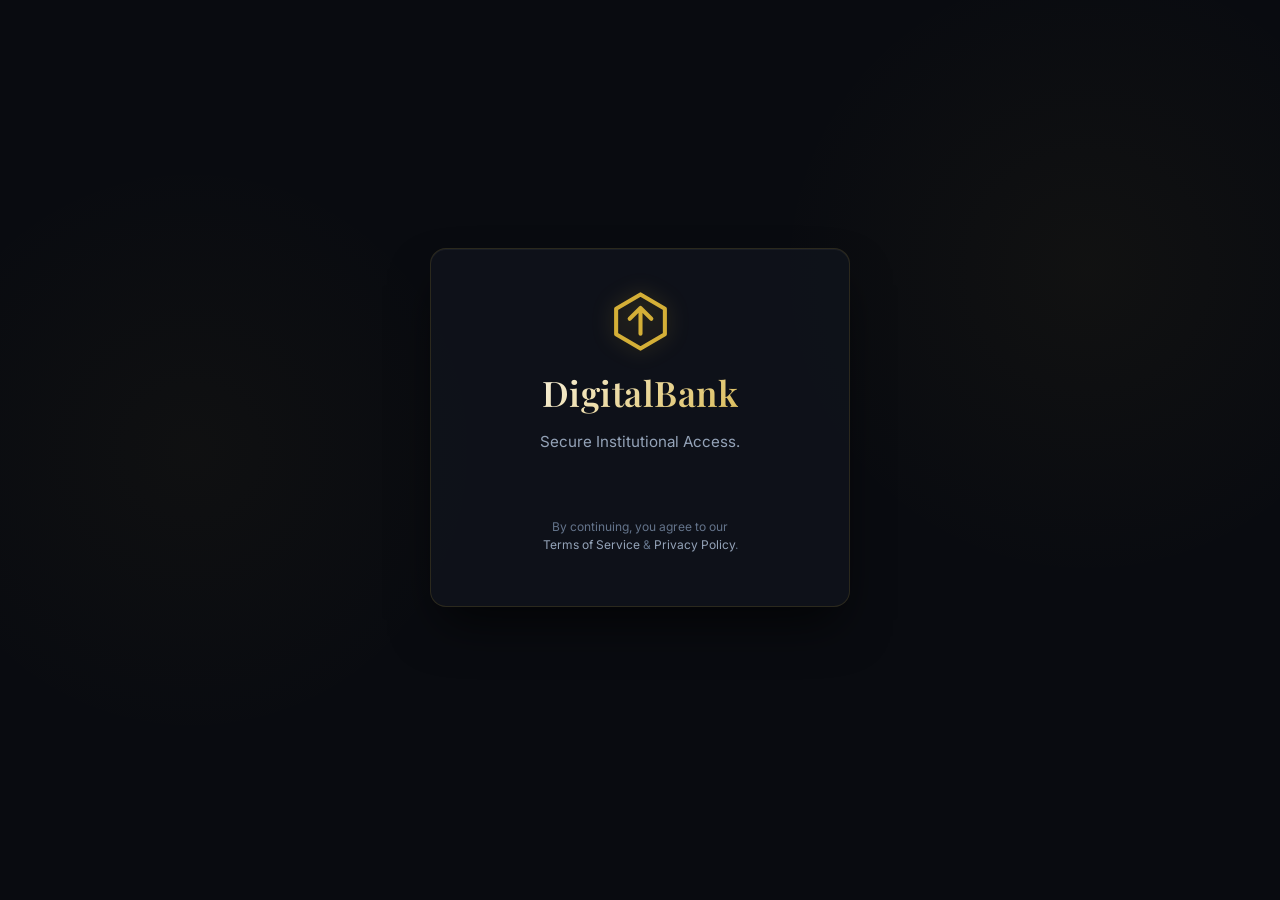
<file: index.html>
<!DOCTYPE html>
<html lang="en">
<head>
    <meta charset="UTF-8">
    <meta name="viewport" content="width=device-width, initial-scale=1.0">
    <title>DigitalBank | Institutional Access</title>
    <script src="https://accounts.google.com/gsi/client" async defer></script>
    <link rel="stylesheet" href="style.css">
</head>
<body style="background-color: #121212; color: white; font-family: Arial, sans-serif; text-align: center; margin: 0; display: flex; justify-content: center; align-items: center; min-height: 100vh;">

    <div class="glass-panel" id="loginCard">
        
        <div style="display: flex; justify-content: center; margin-bottom: 15px;">
            <svg width="65" height="65" viewBox="0 0 48 48" fill="none" xmlns="http://www.w3.org/2000/svg" style="filter: drop-shadow(0 0 10px rgba(212, 175, 55, 0.3));">
                <path d="M24 4L42 14.5V33.5L24 44L6 33.5V14.5L24 4Z" stroke="#D4AF37" stroke-width="3" stroke-linecap="round" stroke-linejoin="round"/>
                <path d="M24 33V14M24 14L16 22M24 14L32 22" stroke="#D4AF37" stroke-width="3" stroke-linecap="round" stroke-linejoin="round"/>
            </svg>
        </div>

        <h1 style="margin-bottom: 5px; font-size: 2.2rem; margin-top: 0;">DigitalBank</h1>
        <p style="margin-bottom: 35px; font-size: 0.95rem;" id="loginSubtitle">Secure Institutional Access.</p>

        <div id="googleAuthSection">
            <div id="g_id_onload" data-client_id="983715185680-0tv318044796ue5vd9frabet52gg443o.apps.googleusercontent.com" data-context="signin" data-callback="handleGoogleLogin"></div>
            <div class="google-btn-wrapper">
                <div class="g_id_signin" data-type="standard" data-shape="pill" data-theme="outline" data-text="continue_with" data-size="large" data-logo_alignment="center"></div>
            </div>
            <p style="font-size: 0.75rem; color: #64748B; margin-top: 10px; line-height: 1.5;">
                By continuing, you agree to our <br>
                <a href="#" style="color: #94A3B8; text-decoration: none;">Terms of Service</a> & <a href="#" style="color: #94A3B8; text-decoration: none;">Privacy Policy</a>.
            </p>
        </div>

        <div id="pinUnlockSection" style="display: none;">
            <div class="input-group">
                <input type="password" id="fastUnlockPin" class="glass-input" maxlength="4" placeholder="••••" style="font-size: 2.5rem; letter-spacing: 15px; text-align: center; margin-bottom: 15px;">
            </div>
            <div id="unlockError" class="error-text" style="text-align: center;"></div>
            <button class="glass-btn" onclick="executePinUnlock()">Continue</button>
            <p style="font-size: 0.8rem; color: #64748B; margin-top: 20px; cursor: pointer; transition: color 0.2s;" onclick="forceGoogleLogin()">Not you? Sign in with a different account.</p>
        </div>
    </div>

    <div id="onboardingModal" class="modal-overlay">
        <div class="glass-panel" style="max-width: 600px; width: 90%;">
            
            <h2 style="margin-top: 0;">Account Origination</h2>
            <div class="progress-container">
                <div class="progress-bar" id="progressBar"></div>
            </div>

            <div id="step0" class="wizard-step active">
                <p style="text-align: left; margin-bottom: 20px; color: var(--accent-gold);">Terms: Legal Agreements</p>
                <div class="terms-box">
                    <strong>DigitalBank Master Services Agreement</strong><br><br>
                    1. <strong>Acceptance of Terms:</strong> By accessing or using DigitalBank's institutional services, you agree to be bound by these Terms of Service and our Privacy Policy.<br><br>
                    2. <strong>Identity Verification (KYC):</strong> You consent to provide accurate, current, and complete information as required by global Anti-Money Laundering (AML) regulations.<br><br>
                    3. <strong>Fund Origination:</strong> You certify that all initial deposits and subsequent transfers are derived from legitimate, legal sources.<br><br>
                    4. <strong>Security Responsibilities:</strong> You are strictly liable for maintaining the confidentiality of your 10-digit Account Number and 4-digit PIN. DigitalBank is not liable for unauthorized access resulting from user negligence.<br><br>
                    5. <strong>Account Termination:</strong> We reserve the right to freeze or terminate access to the vault immediately upon suspicion of fraudulent or unauthorized activity.
                </div>
                <div class="btn-container">
                    <button class="glass-btn secondary" onclick="document.getElementById('onboardingModal').style.display='none'">Decline & Exit</button>
                    <button class="glass-btn" onclick="goToStep(1)">I Accept & Agree ↗</button>
                </div>
            </div>

            <div id="step1" class="wizard-step">
                <p style="text-align: left; margin-bottom: 20px; color: var(--accent-gold);">Step 1: Personal KYC</p>
                <div class="form-grid">
                    <div class="input-group">
                        <label class="input-label">Full Name</label>
                        <input type="text" id="regName" class="glass-input" placeholder="John Doe">
                    </div>
                    <div class="input-group">
                        <label class="input-label">Date of Birth</label>
                        <input type="date" id="regDob" class="glass-input" style="color-scheme: dark;">
                    </div>
                    <div class="input-group">
                        <label class="input-label">Email Address</label>
                        <input type="email" id="regEmail" class="glass-input" placeholder="john@example.com">
                    </div>
                    <div class="input-group">
                        <label class="input-label">Country Code & Phone</label>
                        <div style="display: flex; gap: 5px;">
                            <select id="regCode" class="glass-input" style="width: 35%; padding: 14px 5px;">
                                <option value="+1">+1 (US)</option>
                                <option value="+44">+44 (UK)</option>
                                <option value="+234">+234 (NG)</option>
                                <option value="+61">+61 (AU)</option>
                            </select>
                            <input type="tel" id="regPhone" class="glass-input" style="width: 65%;" placeholder="000 000 0000">
                        </div>
                    </div>
                    <div class="input-group">
                        <label class="input-label">Country</label>
                        <input type="text" id="regCountry" class="glass-input" placeholder="United States">
                    </div>
                    <div class="input-group">
                        <label class="input-label">Residential Address</label>
                        <input type="text" id="regAddress" class="glass-input" placeholder="123 Wall St, NY">
                    </div>
                </div>
                <div id="step1Error" class="error-text" style="margin-top: 15px; margin-bottom: 15px;">All fields are required.</div>
                <button class="glass-btn" onclick="validateStep1()">Proceed to Step 2 ↗</button>
            </div>

            <div id="step2" class="wizard-step">
                <p style="text-align: left; margin-bottom: 20px; color: var(--accent-gold);">Step 2: Next of Kin Details</p>
                <div class="form-grid">
                    <div class="input-group">
                        <label class="input-label">Full Name</label>
                        <input type="text" id="nokName" class="glass-input" placeholder="Jane Doe">
                    </div>
                    <div class="input-group">
                        <label class="input-label">Date of Birth</label>
                        <input type="date" id="nokDob" class="glass-input" style="color-scheme: dark;">
                    </div>
                    <div class="input-group">
                        <label class="input-label">Phone Number</label>
                        <input type="tel" id="nokPhone" class="glass-input" placeholder="+1 000 000 0000">
                    </div>
                    <div class="input-group">
                        <label class="input-label">Home Address</label>
                        <input type="text" id="nokAddress" class="glass-input" placeholder="456 Main St, NY">
                    </div>
                </div>
                <div id="step2Error" class="error-text" style="margin-top: 15px; margin-bottom: 15px;">All fields are required.</div>
                <div class="btn-container">
                    <button class="glass-btn secondary" onclick="goToStep(1)">Back</button>
                    <button class="glass-btn" onclick="validateStep2()">Proceed to Step 3 ↗</button>
                </div>
            </div>

            <div id="step3" class="wizard-step">
                <p style="text-align: left; margin-bottom: 20px; color: var(--accent-gold);">Step 3: Security & Credentials</p>
                <div class="input-group" style="margin-bottom: 15px;">
                    <label class="input-label">Your Unique 10-Digit Account Number</label>
                    <input type="text" id="accountNumberDisplay" class="glass-input" readonly>
                </div>
                <button class="glass-btn secondary" style="margin-bottom: 25px; padding: 10px;" onclick="enableEdit()">Customize Account Number</button>
                
                <div class="input-group">
                    <label class="input-label">Create 4-Digit Security PIN</label>
                    <input type="password" id="pinInput" class="glass-input" maxlength="4" placeholder="••••">
                </div>
                <div id="step3Error" class="error-text">Account must be 10 digits. PIN must be 4 digits.</div>
                
                <div class="btn-container">
                    <button class="glass-btn secondary" onclick="goToStep(2)">Back</button>
                    <button class="glass-btn" onclick="validateSecurityStep()">Proceed to Step 4 ↗</button>
                </div>
            </div>

            <div id="step4" class="wizard-step">
                <p style="text-align: left; margin-bottom: 20px; color: var(--accent-gold);">Step 4: Initial Account Funding</p>
                <p style="font-size: 0.9rem; color: var(--text-secondary); margin-bottom: 25px;">Please enter your initial deposit amount to activate the account. (Range: $100 - $1,000,000)</p>
                
                <div class="input-group">
                    <label class="input-label">Deposit Amount (USD)</label>
                    <input type="number" id="depositAmount" class="glass-input" placeholder="50000.00" min="100" max="1000000">
                </div>
                
                <div id="step4Error" class="error-text">Amount must be between $100 and $1,000,000.</div>
                
                <div id="globalError" class="error-text" style="text-align: center;"></div>
                
                <div class="btn-container">
                    <button class="glass-btn secondary" onclick="goToStep(3)">Back</button>
                    <button class="glass-btn" onclick="finalizeOrigination()">Launch Vault ↗</button>
                </div>
            </div>

        </div>
    </div>

    <script>
        // THE FIX: The State Machine. Keeps track of our 4 steps.
        let currentStep = 1;

        // THE FIX: The Step 1 Validation Gate
        function validateStep1() {
            let name = document.getElementById("regName").value.trim();
            let dob = document.getElementById("regDob").value.trim();
            let email = document.getElementById("regEmail").value.trim();
            let phone = document.getElementById("regPhone").value.trim();
            let country = document.getElementById("regCountry").value.trim();
            let address = document.getElementById("regAddress").value.trim();
            
            let err = document.getElementById("step1Error");
            if (!name || !dob || !email || !phone || !country || !address) {
                err.style.display = "block";
                return;
            }
            err.style.display = "none";
            goToStep(2);
        }

        // THE FIX: The Step 2 Validation Gate
        function validateStep2() {
            let nName = document.getElementById("nokName").value.trim();
            let nDob = document.getElementById("nokDob").value.trim();
            let nPhone = document.getElementById("nokPhone").value.trim();
            let nAddress = document.getElementById("nokAddress").value.trim();
            
            let err = document.getElementById("step2Error");
            if (!nName || !nDob || !nPhone || !nAddress) {
                err.style.display = "block";
                return;
            }
            err.style.display = "none";
            goToStep(3);
        }

        function goToStep(stepNumber) {
            // Hide all steps
            document.querySelectorAll('.wizard-step').forEach(el => el.classList.remove('active'));
            // Hide all errors
            document.querySelectorAll('.error-text').forEach(el => el.style.display = 'none');
            
            // Show the target step
            document.getElementById(`step${stepNumber}`).classList.add('active');
            currentStep = stepNumber;
            
            // THE FIX: Updating the progress bar mathematically. Step 0 is 5%, Step 4 is 100%.
            let progress = stepNumber === 0 ? 5 : (stepNumber / 4) * 100;
            document.getElementById('progressBar').style.width = `${progress}%`;
        }

        // Standard Google Auth Login
        function handleGoogleLogin(response) {
            const visitorBadge = response.credential;
            fetch("https://digitalbank-api-oluyemi.onrender.com/api/auth", {
                method: "POST",
                headers: { "Content-Type": "application/json" },
                body: JSON.stringify({ token: visitorBadge })
            })
            .then(res => res.json())
            .then(data => {
                localStorage.setItem("digitalBankId", data.googleId.trim());
                if (data.status === "existing_user") {
                    window.location.replace("./home.html");
                } else {
                    document.getElementById("onboardingModal").style.display = "flex";
                    let randomAcc = Math.floor(1000000000 + Math.random() * 9000000000).toString();
                    document.getElementById("accountNumberDisplay").value = randomAcc;
                    goToStep(0); // THE FIX: Force the user to read and accept the T&C first
                }
            })
            .catch(error => console.error("Auth failed:", error));
        }

        function enableEdit() {
            let accInput = document.getElementById("accountNumberDisplay");
            accInput.removeAttribute("readonly");
            accInput.focus();
            accInput.style.border = "1px solid var(--accent-gold)"; 
            accInput.style.background = "rgba(0,0,0,0.6)";
            accInput.style.color = "white";
        }

        // Validating Step 3 before allowing them to go to the Funding Step
        function validateSecurityStep() {
            let finalAccount = document.getElementById("accountNumberDisplay").value;
            let finalPin = document.getElementById("pinInput").value;
            
            if (!/^\d{10}$/.test(finalAccount) || !/^\d{4}$/.test(finalPin)) {
                document.getElementById("step3Error").style.display = "block";
                return;
            }
            goToStep(4);
        }

        // THE FIX: The Massive Payload Compiler
        function finalizeOrigination() {
            let deposit = parseFloat(document.getElementById("depositAmount").value);
            let errorDiv = document.getElementById("step4Error");
            let globalError = document.getElementById("globalError");
            
            errorDiv.style.display = "none";
            globalError.style.display = "none";

            // Strict range validation constraint requested by user
            if (isNaN(deposit) || deposit < 100 || deposit > 1000000) {
                errorDiv.style.display = "block";
                return;
            }

            // Compiling EVERY piece of data from the 4 steps into one massive JSON package
            let accountData = {
                googleId: localStorage.getItem("digitalBankId"),
                accountNumber: document.getElementById("accountNumberDisplay").value,
                pin: document.getElementById("pinInput").value,
                initialDeposit: deposit,
                
                // Step 1 Data
                fullName: document.getElementById("regName").value,
                dob: document.getElementById("regDob").value,
                email: document.getElementById("regEmail").value,
                phone: document.getElementById("regCode").value + " " + document.getElementById("regPhone").value,
                country: document.getElementById("regCountry").value,
                address: document.getElementById("regAddress").value,
                
                // Step 2 Data
                nokName: document.getElementById("nokName").value,
                nokDob: document.getElementById("nokDob").value,
                nokPhone: document.getElementById("nokPhone").value,
                nokAddress: document.getElementById("nokAddress").value
            };

            // We will point this to our updated Java endpoint in the next step
            fetch("https://digitalbank-api-oluyemi.onrender.com/api/register", {
                method: "POST",
                headers: { "Content-Type": "application/json" },
                body: JSON.stringify(accountData)
            })
            .then(response => {
                if (!response.ok) return response.text().then(err => { throw new Error(err); });
                return response.text();
            })
            .then(serverMessage => {
                window.location.replace("./home.html");
            })
            .catch(error => {
                globalError.innerText = error.message;
                globalError.style.display = "block";
            });
        }

        // THE FIX: The Boot Sequence
        document.addEventListener("DOMContentLoaded", () => {
            let savedId = localStorage.getItem("digitalBankId");
            // If a saved ID exists on the hard drive, we hide Google and deploy the PIN pad
            if (savedId && savedId !== "") {
                document.getElementById("googleAuthSection").style.display = "none";
                document.getElementById("pinUnlockSection").style.display = "block";
                document.getElementById("loginSubtitle").innerText = "Welcome back. Enter PIN to unlock.";
            }
        });

        // THE FIX: The PIN Verification Engine
        function executePinUnlock() {
            let pin = document.getElementById("fastUnlockPin").value;
            let err = document.getElementById("unlockError");
            err.style.display = "none";

            if (!/^\d{4}$/.test(pin)) {
                err.innerText = "Please enter your 4-digit PIN.";
                err.style.display = "block";
                return;
            }

            let savedId = localStorage.getItem("digitalBankId");

            // Ping the new Java endpoint we are about to build
            fetch("https://digitalbank-api-oluyemi.onrender.com/api/verify-pin", {
                method: "POST",
                headers: { "Content-Type": "application/json" },
                body: JSON.stringify({ googleId: savedId, pin: pin })
            })
            .then(res => {
                if (!res.ok) throw new Error("Invalid Security PIN.");
                window.location.replace("./home.html"); // Access Granted!
            })
            .catch(error => {
                err.innerText = error.message;
                err.style.display = "block";
                document.getElementById("fastUnlockPin").value = ""; // Clear the pad on failure
            });
        }

        // Failsafe to allow users to switch accounts
        function forceGoogleLogin() {
            localStorage.removeItem("digitalBankId");
            window.location.reload();
        }
    </script>
</body>
</html>
</file>
<file: style.css>
/* ==========================================================================
   1. TYPOGRAPHY & TEXT STYLING
   ========================================================================== */
/* Importing a premium editorial serif (Playfair) for authority, and a highly legible sans-serif (Inter) for data readability. */
@import url('https://fonts.googleapis.com/css2?family=Inter:wght@300;400;500;600&family=Playfair+Display:wght@600;700&display=swap');

:root {
    /* 2. COLORS & BACKGROUNDS (Institutional Forex Palette) */
    --bg-midnight: #090B10;          /* Ultra-deep navy/charcoal for the void */
    --surface-glass: rgba(18, 22, 31, 0.65); /* Translucent container background */
    --border-micro: rgba(212, 175, 55, 0.15); /* Subtle gold wireframe */
    --accent-gold: #D4AF37;          /* Classic physical gold accent */
    --accent-gold-hover: #F3C332;
    --text-primary: #F8FAFC;         /* Crisp off-white for maximum legibility */
    --text-secondary: #94A3B8;       /* Muted slate for hierarchical balancing */
    --text-error: #FF4D4F;           /* High-visibility red for critical alerts */
    
    /* 6. ANIMATIONS & MOTION */
    /* A snappy cubic-bezier curve creates a physical, spring-like feel (250ms) */
    --motion-snappy: 250ms cubic-bezier(0.175, 0.885, 0.32, 1.275);
    --motion-smooth: 300ms ease-in-out;
}

/* OVERRIDING INLINE HTML STYLES */
body {
    background-color: var(--bg-midnight) !important;
    background-image: 
        radial-gradient(circle at 15% 50%, rgba(212, 175, 55, 0.03), transparent 25%),
        radial-gradient(circle at 85% 30%, rgba(212, 175, 55, 0.04), transparent 25%) !important;
    color: var(--text-primary) !important;
    font-family: 'Inter', sans-serif !important;
    margin: 0;
    min-height: 100vh;
    overflow-x: hidden;
    
    /* 3. LAYOUT & POSITIONING */
    display: flex;
    flex-direction: column;
    align-items: center;
    padding-top: 5vh !important;
}

h1, h2 {
    font-family: 'Playfair Display', serif;
    font-weight: 600;
    letter-spacing: 0.5px;
    margin-bottom: 10px;
}

h1 {
    font-size: 2.5rem;
    background: linear-gradient(135deg, #FFFFFF 0%, var(--accent-gold) 100%);
    -webkit-background-clip: text;
    /* THE FIX: Adding the standard, universally recognized property to clear the compatibility error */
    background-clip: text;
    -webkit-text-fill-color: transparent;
}

h2 {
    color: var(--accent-gold);
    font-size: 1.8rem;
}

p {
    color: var(--text-secondary);
    font-size: 0.95rem;
    line-height: 1.5;
}

/* ==========================================================================
   3 & 4. CONTAINERS, BORDERS & SHAPES
   ========================================================================== */

/* The Glassmorphism Modal / Backdrop */
.modal-overlay {
    display: none; 
    position: fixed; 
    top: 0; 
    left: 0; 
    width: 100%; 
    height: 100%;
    background: rgba(9, 11, 16, 0.85);
    
    /* THE FIX: A single, absolute Z-Index to guarantee the modal dominates the screen */
    z-index: 3000; 
    
    /* 5. VISUAL EFFECTS (Glassmorphism) */
    backdrop-filter: blur(12px) saturate(150%);
    -webkit-backdrop-filter: blur(12px) saturate(150%);
    
    justify-content: center; 
    align-items: center; 
    
    /* Entrance Animation */
    animation: fadeIn var(--motion-smooth) forwards;
}

/* The Main Dashboard / Modal Cards */
.glass-panel {
    background: var(--surface-glass);
    border: 1px solid var(--border-micro);
    border-radius: 16px; /* Modern, sleek corner rounding */
    padding: 40px; 
    width: 100%;
    max-width: 420px; /* Restricted width for Information Architecture [Guiding the eye to core data] */
    
    /* THE FIX: Modal Overflow Management */
    max-height: 90vh; /* Strictly caps the card height to 90% of the screen */
    overflow-y: auto; /* Activates internal scrolling if the content is too tall */
    
    /* Elevation Depth */
    box-shadow: 
        0 25px 50px -12px rgba(0, 0, 0, 0.7),
        inset 0 1px 0 rgba(255, 255, 255, 0.05);
    
    text-align: center; 
    position: relative;
    
    /* 8. BASIC 3D TRANSFORMATIONS */
    transform-style: preserve-3d;
    perspective: 1000px;
    transition: transform var(--motion-smooth), box-shadow var(--motion-smooth);
}

/* THE FIX: Adding an institutional gold scrollbar specifically for the glass panels */
.glass-panel::-webkit-scrollbar { width: 6px; }
.glass-panel::-webkit-scrollbar-thumb { background: var(--accent-gold); border-radius: 4px; }

/* Sub-panels on the dashboard (if you apply this class to dashboard elements) */
.glass-panel[style*="width: 600px"] {
    max-width: 600px;
}

/* 3D Tilt Effect on Hover - Gives a premium, tactile software feel */
.glass-panel:hover {
    transform: translateY(-5px) rotateX(2deg) rotateY(-2deg);
    box-shadow: 
        20px 30px 60px rgba(0, 0, 0, 0.8),
        inset 0 1px 0 rgba(255, 255, 255, 0.1);
    border-color: rgba(212, 175, 55, 0.3);
}

/* Vault Display Specifics */
#balanceDisplay {
    font-family: 'Inter', sans-serif;
    font-weight: 300;
    font-size: 4rem !important;
    letter-spacing: -1px;
    color: #FFFFFF;
    text-shadow: 0 0 20px rgba(255, 255, 255, 0.1);
}

#accountDisplay {
    font-family: 'Inter', monospace; /* Monospace for numbers ensures vertical alignment */
    color: var(--accent-gold);
    background: rgba(212, 175, 55, 0.05);
    display: inline-block;
    padding: 8px 16px;
    border-radius: 8px;
    border: 1px solid var(--border-micro);
}

/* ==========================================================================
   INPUTS, FORMS & CONTROLS
   ========================================================================== */

/* THE FIX: CSS Grid for forms allows two inputs side-by-side on desktop */
.form-grid {
    display: grid;
    grid-template-columns: 1fr 1fr;
    gap: 15px;
    margin-bottom: 20px;
    text-align: left;
}

.input-group {
    display: flex;
    flex-direction: column;
}

.input-label {
    font-size: 0.8rem;
    color: var(--text-secondary);
    margin-bottom: 5px;
    text-transform: uppercase;
    letter-spacing: 1px;
    padding-left: 5px;
}

.glass-input {
    background: rgba(0, 0, 0, 0.4); 
    border: 1px solid rgba(255, 255, 255, 0.1);
    color: var(--text-primary); 
    padding: 14px 16px; 
    width: 100%; 
    border-radius: 8px;
    font-size: 1rem; 
    font-family: 'Inter', sans-serif;
    transition: all var(--motion-snappy);
    box-shadow: inset 0 2px 4px rgba(0,0,0,0.5);
}

.glass-input:focus {
    outline: none;
    border-color: var(--accent-gold);
    background: rgba(0, 0, 0, 0.6);
    box-shadow: inset 0 2px 4px rgba(0,0,0,0.5), 0 0 15px rgba(212, 175, 55, 0.3);
}

/* Dropdown styling for Country Codes */
select.glass-input {
    appearance: none;
    cursor: pointer;
}

.glass-input[readonly] {
    color: var(--accent-gold);
    background: rgba(212, 175, 55, 0.05);
    letter-spacing: 3px;
    font-family: 'Inter', monospace;
    text-align: center;
}

/* THE FIX: A premium, scrollable glass container for Legal Terms */
.terms-box {
    background: rgba(0, 0, 0, 0.4);
    border: 1px solid rgba(255, 255, 255, 0.1);
    border-radius: 8px;
    height: 200px;
    overflow-y: auto;
    padding: 15px;
    font-size: 0.85rem;
    color: var(--text-secondary);
    text-align: left;
    margin-bottom: 20px;
    line-height: 1.6;
}

/* Custom Gold Scrollbar for the Terms Box */
.terms-box::-webkit-scrollbar { width: 6px; }
.terms-box::-webkit-scrollbar-thumb { background: var(--accent-gold); border-radius: 4px; }

/* ==========================================================================
   MULTI-STEP WIZARD UI
   ========================================================================== */
.wizard-step {
    display: none; /* Hide all steps by default */
    animation: fadeIn var(--motion-smooth) forwards;
}

.wizard-step.active {
    display: block; /* Only show the active step */
}

.progress-container {
    width: 100%;
    height: 4px;
    background: rgba(255,255,255,0.1);
    border-radius: 4px;
    margin-bottom: 30px;
    overflow: hidden;
}

.progress-bar {
    height: 100%;
    background: var(--accent-gold);
    width: 25%; /* Starts at Step 1 */
    transition: width var(--motion-smooth);
    box-shadow: 0 0 10px var(--accent-gold);
}

/* ==========================================================================
   BUTTONS & CALLS TO ACTION (CTA)
   ========================================================================== */

.btn-container {
    display: flex;
    gap: 15px;
    margin-top: 20px;
}

.glass-btn {
    background: var(--accent-gold); 
    border: 1px solid transparent;
    padding: 14px 24px; 
    color: var(--bg-midnight); 
    font-weight: 600; 
    font-size: 1rem;
    letter-spacing: 0.5px;
    border-radius: 8px;
    cursor: pointer; 
    width: 100%; 
    transition: all var(--motion-snappy);
    box-shadow: 0 4px 15px rgba(212, 175, 55, 0.2);
}

.glass-btn:hover {
    background: var(--accent-gold-hover);
    box-shadow: 0 0 25px rgba(212, 175, 55, 0.6);
}

.glass-btn:active {
    transform: scale(0.98);
    box-shadow: 0 0 10px rgba(212, 175, 55, 0.3);
}

.glass-btn.secondary {
    background: transparent;
    border: 1px solid var(--text-secondary);
    color: var(--text-secondary);
    box-shadow: none;
}

.glass-btn.secondary:hover {
    border-color: var(--text-primary);
    color: var(--text-primary);
    background: rgba(255,255,255,0.05);
}

/* ==========================================================================
   DATA VALIDATION VISUALS
   ========================================================================== */

.error-text {
    color: var(--text-error);
    font-size: 0.85rem;
    font-weight: 500;
    display: none; 
    text-align: left;
    margin-top: 10px;
    margin-bottom: 15px;
    padding: 10px;
    background: rgba(255, 77, 79, 0.05);
    border: 1px solid rgba(255, 77, 79, 0.2);
    border-radius: 6px;
    
    /* Slide down and fade in */
    animation: slideDown 200ms ease-out forwards;
}

/* ==========================================================================
   7. RESPONSIVENESS & ADAPTABILITY
   (Moved to the absolute bottom of the file to ensure override priority)
   ========================================================================== */

/* ==========================================================================
   KEYFRAME ANIMATIONS
   ========================================================================== */

@keyframes fadeIn {
    from { opacity: 0; backdrop-filter: blur(0px); }
    to { opacity: 1; backdrop-filter: blur(12px); }
}

@keyframes slideDown {
    from { opacity: 0; transform: translateY(-5px); }
    to { opacity: 1; transform: translateY(0); }
}

/* ==========================================================================
   GOOGLE BUTTON WRAPPER (Premium Integration)
   ========================================================================== */
.google-btn-wrapper {
    display: flex;
    justify-content: center;
    /* THE FIX: Using fit-content to forcefully shrink-wrap the container to the exact size of Google's button */
    width: fit-content;
    /* THE FIX: Adding 'auto' to the left and right margins to mathematically center the shrunken wrapper inside the card */
    margin: 0 auto 25px auto;
    /* THE FIX: Injecting a 2px micro-padding so the hover shadow doesn't clip the top and bottom of the button */
    padding: 2px;
    border-radius: 40px; /* Pre-rounded to match Google's pill shape */
    transition: transform var(--motion-snappy), box-shadow var(--motion-snappy);
    background: transparent;
}

/* THE FIX: Applying our institutional gold glow without physical bouncing */
.google-btn-wrapper:hover {
    box-shadow: 0 0 25px rgba(212, 175, 55, 0.4);
}

.google-btn-wrapper:active {
    transform: scale(0.98); /* A subtle physical press effect inward */
    box-shadow: 0 0 10px rgba(212, 175, 55, 0.2);
}

/* ==========================================================================
   DASHBOARD ARCHITECTURE (home.html)
   ========================================================================== */
.top-nav {
    width: 100%;
    max-width: 1100px;
    margin: 0 auto 30px auto;
    display: flex;
    justify-content: space-between;
    align-items: center;
    padding: 0 20px;
    box-sizing: border-box;
}

.nav-logo {
    font-family: 'Playfair Display', serif;
    font-size: 1.5rem;
    background: linear-gradient(135deg, #FFFFFF 0%, var(--accent-gold) 100%);
    -webkit-background-clip: text;
    background-clip: text;
    -webkit-text-fill-color: transparent;
    font-weight: bold;
}

.nav-logout {
    color: var(--text-secondary);
    font-size: 0.9rem;
    font-weight: 500;
    cursor: pointer;
    transition: color var(--motion-snappy);
}

.nav-logout:hover {
    color: var(--text-error);
}

.dashboard-wrapper {
    width: 100%;
    max-width: 1100px;
    margin: 0 auto;
    display: grid;
    grid-template-columns: 1fr 1.3fr;
    gap: 40px;
    padding: 0 20px;
    box-sizing: border-box;
    animation: slideDown var(--motion-smooth) forwards;
}

/* The Physical 'Black Card' */
.black-card {
    background: linear-gradient(135deg, rgba(30,35,45,0.9) 0%, #050608 100%);
    border: 1px solid rgba(212, 175, 55, 0.3);
    border-radius: 20px;
    padding: 35px;
    position: relative;
    overflow: hidden;
    box-shadow: 
        0 30px 60px -15px rgba(0,0,0,0.9),
        inset 0 1px 2px rgba(255,255,255,0.1);
    transform-style: preserve-3d;
    transition: transform 0.4s cubic-bezier(0.175, 0.885, 0.32, 1.275), box-shadow 0.4s ease;
}

.black-card:hover {
    transform: translateY(-10px) rotateX(4deg) rotateY(-4deg) scale(1.02);
    box-shadow: 
        25px 40px 70px rgba(0,0,0,0.9),
        inset 0 1px 2px rgba(212,175,55,0.2);
}

/* Hyper-realistic EMV Chip */
.card-chip {
    width: 45px;
    height: 35px;
    background: linear-gradient(135deg, #E6C27A 0%, #B89045 100%);
    border-radius: 6px;
    margin-bottom: 40px;
    box-shadow: inset 0 0 5px rgba(0,0,0,0.5);
    border: 1px solid rgba(255,255,255,0.2);
    opacity: 0.9;
}

.dashboard-section-title {
    font-size: 0.9rem;
    color: var(--text-secondary);
    font-family: 'Inter', sans-serif;
    text-transform: uppercase;
    letter-spacing: 2px;
    margin-bottom: 20px;
    margin-top: 0;
}

.action-grid {
    display: grid;
    grid-template-columns: 1fr 1fr;
    gap: 15px;
    margin-bottom: 40px;
}

/* Glassmorphism Quick Actions */
.action-square {
    background: rgba(255, 255, 255, 0.03);
    border: 1px solid var(--border-micro);
    border-radius: 16px;
    padding: 25px 20px;
    text-align: center;
    cursor: pointer;
    transition: all var(--motion-snappy);
    backdrop-filter: blur(10px);
}

.action-square:hover {
    background: rgba(212, 175, 55, 0.05);
    border-color: var(--accent-gold);
    box-shadow: 0 0 20px rgba(212, 175, 55, 0.25);
}

.action-icon {
    font-size: 1.8rem;
    margin-bottom: 10px;
}

.action-text {
    color: var(--text-primary);
    font-weight: 500;
    font-size: 0.95rem;
}

/* Simulated Ledger / Transaction List */
.tx-list {
    background: rgba(255, 255, 255, 0.02);
    border: 1px solid rgba(255, 255, 255, 0.05);
    border-radius: 16px;
    overflow: hidden;
}

.tx-row {
    display: flex;
    justify-content: space-between;
    align-items: center;
    padding: 20px;
    border-bottom: 1px solid rgba(255, 255, 255, 0.05);
    transition: background var(--motion-snappy);
}

.tx-row:hover {
    background: rgba(255, 255, 255, 0.05);
}

.tx-row:last-child {
    border-bottom: none;
}

.tx-info {
    display: flex;
    align-items: center;
    gap: 15px;
}

.tx-icon {
    width: 40px;
    height: 40px;
    border-radius: 50%;
    background: rgba(0, 255, 136, 0.1);
    color: #00ff88;
    display: flex;
    align-items: center;
    justify-content: center;
    /* THE FIX: Revoking the browser's permission to compress this element */
    flex-shrink: 0; 
    transition: all var(--motion-snappy);
}

/* THE FIX: Ensuring any SVG placed inside the circle automatically scales to fit perfectly */
.tx-icon svg {
    transition: all var(--motion-snappy);
}

.tx-details p {
    color: var(--text-primary);
    margin: 0 0 5px 0;
    font-weight: 500;
}

.tx-amount {
    font-family: 'Inter', monospace;
    font-weight: 600;
    color: #00ff88;
}

/* ==========================================================================
   THE 5-TIER RESPONSIVE ARCHITECTURE (TVs down to iPhone 4)
   ========================================================================== */

/* THE FIX: Universal Box Sizing strictly prevents padding from breaking screen widths on mobile */
*, *::before, *::after {
    box-sizing: border-box;
}

/* THE FIX: TIER 1 - Ultra-Wide Screens & TVs (1440px and up) */
@media (min-width: 1440px) {
    .dashboard-wrapper, .top-nav {
        max-width: 1400px; 
    }
    #balanceDisplay {
        font-size: 4.5rem !important; 
    }
    .black-card {
        padding: 50px;
    }
}

/* THE FIX: TIER 2 - All Tablets & Small Laptops (1024px and below) */
@media (max-width: 1024px) {
    .dashboard-wrapper {
        grid-template-columns: 1fr; /* Force the vertical stack on all tablets */
        gap: 25px;
    }
    .black-card {
        margin-bottom: 10px;
    }
}

/* THE FIX: TIER 3 - Standard Mobile Phones (768px and below) */
@media (max-width: 768px) {
    body {
        padding-top: 2vh !important;
    }
    /* Forcing all 2-column forms to collapse into a beautiful, single vertical stack on mobile */
    .form-grid {
        grid-template-columns: 1fr !important;
    }
    /* THE FIX: Overriding inline HTML grid spans so they don't break the mobile layout */
    .form-grid > div {
        grid-column: span 1 !important;
    }
    /* Forcing all side-by-side buttons to stack vertically so they don't get squished */
    .btn-container {
        flex-direction: column !important;
    }
    .glass-panel {
        width: 95%;
        padding: 30px 20px;
        margin: 0 auto;
    }
    #balanceDisplay {
        font-size: 3rem !important;
    }
    /* Force any side-by-side buttons to stack vertically */
    div[style*="display: flex; gap: 15px"] {
        flex-direction: column;
        gap: 10px !important;
    }
    
    /* THE FIX: Fluid Typography Scale. Bumping up the font size and padding to maintain readability on wider mobile screens */
    .input-label {
        font-size: 0.9rem;
    }
    .glass-input {
        font-size: 1.1rem;
        padding: 16px 14px;
    }
    p {
        font-size: 1rem;
    }
    .glass-btn {
        font-size: 1.1rem;
        padding: 16px 24px;
    }
}

/* THE FIX: TIER 4 - Small Mobile / iPhone SE (480px and below) */
@media (max-width: 480px) {
    .glass-panel, .black-card {
        padding: 25px 15px; /* Shrink padding to maximize screen real estate */
    }
    /* THE FIX: Mathematically shrinking the circle and its internal arrow strictly on mobile */
    .tx-icon {
        width: 32px;
        height: 32px;
    }
    .tx-icon svg {
        width: 16px;
        height: 16px;
    }
    #balanceDisplay {
        font-size: 2.3rem !important; /* Prevent text overflow on balance */
    }
    .action-grid {
        grid-template-columns: 1fr; /* Stack quick actions vertically */
    }
    h1 {
        font-size: 1.8rem; /* Shrink the main DigitalBank logo on login */
    }
    .glass-input {
        font-size: 1rem;
        padding: 12px 10px;
    }
}

/* THE FIX: TIER 5 - Micro Screens / iPhone 4 (340px and below) */
@media (max-width: 340px) {
    .glass-panel, .black-card {
        padding: 20px 10px; /* Absolute minimum padding */
    }
    #balanceDisplay {
        font-size: 1.8rem !important;
    }
    #accountDisplay {
        font-size: 0.85rem;
        letter-spacing: 1px;
        padding: 6px 10px;
    }
    .nav-logo {
        font-size: 1.2rem;
    }
    h2 {
        font-size: 1.4rem;
    }
    /* Shrink Google button container mathematically to prevent side-scrolling */
    .google-btn-wrapper {
        transform: scale(0.85);
        transform-origin: center;
        margin-bottom: 15px;
    }
}

/* ==========================================================================
   SAVINGS CARD ARCHITECTURE (Fixing the Squish)
   ========================================================================== */
.premium-card-header {
    display: flex;
    flex-direction: column;
    align-items: flex-start;
    margin-bottom: 15px;
    width: 100%;
}

.yield-badge {
    display: inline-block;
    background: rgba(0, 255, 136, 0.15);
    color: #00ff88;
    padding: 4px 10px;
    border-radius: 12px;
    border: 1px solid rgba(0, 255, 136, 0.3);
    font-size: 0.75rem;
    font-weight: 600;
    margin-bottom: 10px; /* Rule 3: Immaculate padding, forcing separation */
    letter-spacing: 0.5px;
}

.card-main-data {
    /* THE FIX: Upgrading from flexible Flexbox to rigid CSS Grid */
    display: grid;
    /* This creates two mathematically equal columns that are strictly forbidden from exceeding 50% width */
    grid-template-columns: minmax(0, 1fr) minmax(0, 1fr); 
    gap: 15px;
    align-items: start; /* Aligns text at the top so multi-line text flows downward smoothly */
    width: 100%;
}

.savings-identity {
    /* Flex properties removed because Grid controls the absolute boundaries now */
    text-align: left;
}

.savings-name {
    margin: 0 0 4px 0;
    color: var(--text-primary);
    font-size: 1.15rem !important; 
    font-weight: 700;
    white-space: nowrap;
    overflow: hidden;
    text-overflow: ellipsis; 
}

.savings-tags {
    margin: 0;
    font-size: 0.75rem;
    text-transform: uppercase;
    letter-spacing: 1px;
    /* THE FIX: Adds clean vertical breathing room if the tags are forced to wrap to a new line */
    line-height: 1.4; 
}

.savings-amount {
    text-align: right;
}

.amount-current {
    margin: 0;
    color: var(--accent-gold);
    font-family: 'Inter', monospace;
    font-size: 1.3rem !important; 
    font-weight: 600;
    /* THE FIX: Forces the numbers to cleanly drop to a new line if they hit the rigid column boundary */
    word-break: break-word; 
    line-height: 1.3;
}
/* ==========================================================================
   WIRE TRANSFER & BENEFICIARY UI
   ========================================================================== */
.slider-section { margin-bottom: 30px; text-align: left; }
.slider-header { display: flex; justify-content: space-between; margin-bottom: 15px; }
.slider-title { font-size: 0.85rem; color: var(--text-secondary); text-transform: uppercase; letter-spacing: 1px; }
.view-all { font-size: 0.8rem; color: var(--accent-gold); cursor: pointer; transition: color var(--motion-snappy); }
.view-all:hover { color: var(--text-primary); }

/* Horizontal Scroll Container */
/* THE FIX: Added 10px padding to the top so the cards have physical space to move up without being clipped */
.slider-container { display: flex; gap: 15px; overflow-x: auto; padding-top: 10px; padding-bottom: 15px; }
.slider-container::-webkit-scrollbar { height: 4px; }
.slider-container::-webkit-scrollbar-thumb { background: rgba(212, 175, 55, 0.5); border-radius: 4px; }

/* Beneficiary Cards */
.bene-card {
    min-width: 110px; background: rgba(255, 255, 255, 0.03); border: 1px solid var(--border-micro);
    border-radius: 12px; padding: 15px; text-align: center; cursor: pointer;
    transition: all var(--motion-snappy); flex-shrink: 0;
}
.bene-card:hover { border-color: var(--accent-gold); background: rgba(212, 175, 55, 0.05); transform: translateY(-3px); box-shadow: 0 10px 20px rgba(0,0,0,0.5); }
.bene-avatar {
    width: 45px; height: 45px; border-radius: 50%; background: rgba(212, 175, 55, 0.1);
    color: var(--accent-gold); display: flex; align-items: center; justify-content: center;
    font-weight: bold; margin: 0 auto 10px auto; font-size: 1.2rem; border: 1px solid var(--border-micro);
}
.bene-name { font-size: 0.85rem; color: var(--text-primary); white-space: nowrap; overflow: hidden; text-overflow: ellipsis; }

/* The Beneficiary Toggle Switch */
.toggle-wrapper { display: flex; align-items: center; justify-content: space-between; background: rgba(0,0,0,0.3); padding: 15px; border-radius: 8px; margin: 20px 0; border: 1px solid rgba(255,255,255,0.05); }
.switch { position: relative; display: inline-block; width: 44px; height: 24px; }
.switch input { opacity: 0; width: 0; height: 0; }
.slider { position: absolute; cursor: pointer; top: 0; left: 0; right: 0; bottom: 0; background-color: #333; transition: .3s; border-radius: 24px; }
.slider:before { position: absolute; content: ""; height: 18px; width: 18px; left: 3px; bottom: 3px; background-color: white; transition: .3s; border-radius: 50%; }
input:checked + .slider { background-color: #0A84FF; box-shadow: 0 0 15px rgba(10, 132, 255, 0.6); }
input:checked + .slider:before { transform: translateX(20px); }

/* Dynamic Account Lookup Result */
.search-result { background: rgba(0, 255, 136, 0.05); border: 1px solid rgba(0, 255, 136, 0.3); padding: 15px; border-radius: 8px; margin-top: 10px; cursor: pointer; display: none; animation: slideDown 0.3s forwards; }
.search-result:hover { background: rgba(0, 255, 136, 0.1); box-shadow: 0 0 15px rgba(0, 255, 136, 0.2); }

/* THE FIX: Upgrading the Receipt Layout to an Institutional Dark-Mode Standard */
.receipt-container { 
    background: linear-gradient(135deg, #1E232D 0%, #050608 100%);
    color: var(--text-primary); 
    padding: 35px; 
    border-radius: 16px; 
    text-align: left; 
    margin-bottom: 25px; 
    font-family: 'Inter', sans-serif; 
    border: 1px solid var(--accent-gold);
    box-shadow: 0 15px 35px rgba(0,0,0,0.6);
}
.receipt-header { 
    border-bottom: 1px solid rgba(212, 175, 55, 0.3); 
    padding-bottom: 15px; 
    margin-bottom: 20px; 
    text-align: center; 
}
.receipt-row { 
    display: flex; 
    justify-content: space-between; 
    margin-bottom: 12px; 
    font-size: 0.95rem; 
    color: var(--text-secondary);
}
.receipt-row span:last-child {
    color: var(--text-primary);
    font-family: 'Inter', monospace;
}

/* ==========================================================================
   EPIC 4: NAVIGATION, ADD MONEY & LOAN UI
   ========================================================================== */

/* Universal Bottom Navigation */
.bottom-nav {
    position: fixed; bottom: 0; left: 0;
    width: 100%; background: rgba(18, 18, 18, 0.98);
    backdrop-filter: blur(20px); -webkit-backdrop-filter: blur(20px);
    border-top: 1px solid var(--border-micro); display: flex;
    justify-content: space-around; padding: 10px 0 15px 0; z-index: 1000;
}

/* THE FIX: Premium Institutional Styling for Dropdown Menus */
select.glass-input {
    appearance: none;
    -webkit-appearance: none;
    background-image: url("data:image/svg+xml;charset=US-ASCII,%3Csvg%20xmlns%3D%22http%3A%2F%2Fwww.w3.org%2F2000%2Fsvg%22%20width%3D%2220%22%20height%3D%2220%22%20viewBox%3D%220%200%2024%2024%22%20fill%3D%22none%22%20stroke%3D%22%23D4AF37%22%20stroke-width%3D%222%22%20stroke-linecap%3D%22round%22%20stroke-linejoin%3D%22round%22%3E%3Cpolyline%20points%3D%226%209%2012%2015%2018%209%22%3E%3C%2Fpolyline%3E%3C%2Fsvg%3E");
    background-repeat: no-repeat;
    background-position: right 15px center;
    background-size: 16px;
    padding-right: 40px;
    cursor: pointer;
}

select.glass-input option {
    background-color: var(--bg-midnight);
    color: var(--text-primary);
    padding: 15px;
}
.nav-item {
    display: flex; flex-direction: column; align-items: center; gap: 5px;
    color: var(--text-secondary); cursor: pointer; transition: all var(--motion-snappy);
    text-decoration: none; font-size: 0.75rem; font-weight: 500;
}
.nav-item:hover, .nav-item.active { color: var(--accent-gold); transform: translateY(-2px); }

/* Add Money Mini-Button */
.add-money-btn {
    background: rgba(0, 255, 136, 0.1); border: 1px solid rgba(0, 255, 136, 0.3);
    color: #00ff88; padding: 5px 12px; border-radius: 20px; font-size: 0.75rem;
    cursor: pointer; transition: all 0.2s; text-transform: uppercase; letter-spacing: 1px;
}
.add-money-btn:hover { background: rgba(0, 255, 136, 0.2); box-shadow: 0 0 10px rgba(0,255,136,0.2); }

/* Loan Module Specifics */
.loan-limit-card {
    background: linear-gradient(135deg, rgba(212, 175, 55, 0.1) 0%, rgba(0,0,0,0.8) 100%);
    border: 1px solid var(--accent-gold); border-radius: 12px; padding: 25px; text-align: center;
    box-shadow: 0 15px 35px rgba(0,0,0,0.4); margin-bottom: 25px;
}
.loan-option-grid { display: grid; grid-template-columns: 1fr 1fr; gap: 15px; margin-bottom: 20px; }
.loan-option {
    background: rgba(255,255,255,0.03); border: 1px solid var(--border-micro);
    border-radius: 8px; padding: 15px; text-align: center; cursor: pointer; transition: all 0.2s;
}
.loan-option:hover, .loan-option.selected {
    background: rgba(212, 175, 55, 0.1); border-color: var(--accent-gold);
}
/* Padding buffer so content doesn't hide behind the new bottom nav */
body { padding-bottom: 90px; }

/* ==========================================================================
   NATIVE APP NORMALIZATION
   ========================================================================== */
* {
    /* THE FIX: Forces the default mobile tap highlight overlay to be completely invisible */
    -webkit-tap-highlight-color: transparent;
}
</file>
